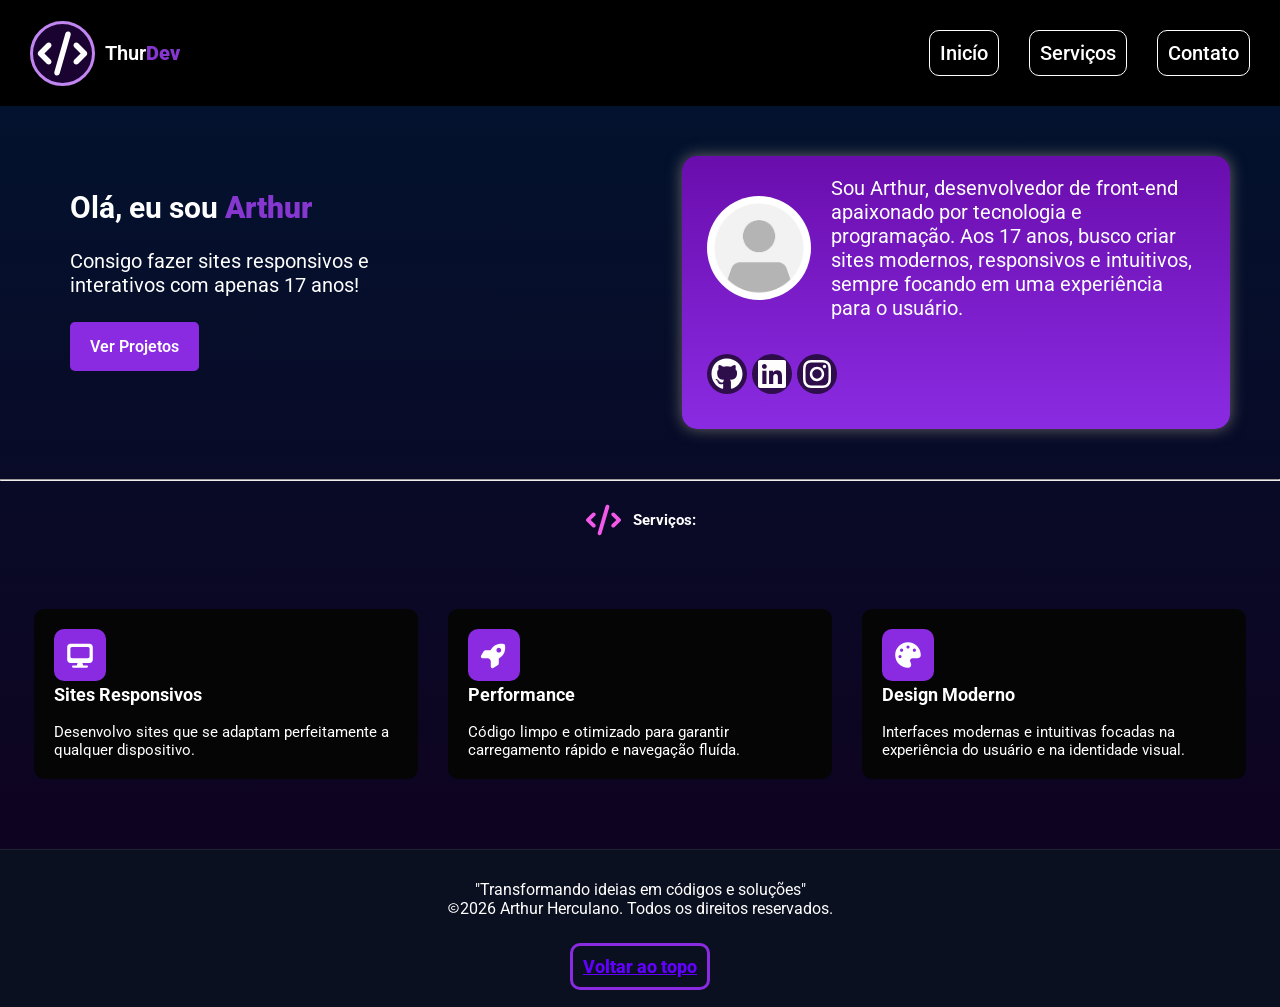
<file: index.html>
<!DOCTYPE html>
<html lang="en">
<head>
    <meta charset="UTF-8">
    <meta name="viewport" content="width=device-width, initial-scale=1.0">
    <title>ThurDev - Site</title>
    <link rel="stylesheet" href="index.css">
    <style>
        @import url('https://fonts.googleapis.com/css2?family=Roboto:ital,wght@0,100..900;1,100..900&display=swap');
    </style>
</head>
<body>
    <section class="inicio" id="topo">
        <div class="thur">
        <img src="code-solid-full.svg" alt=""> <br>
        <p class="dev">Thur<span>Dev</span></p>
        </div>
        <nav class="menu">
            <a href="#sobre" class="bnt">Inicío</a>
            <a href="#serv" class="bnt">Serviços</a>
            <a href="" class="bnt">Contato</a>
        </nav>
    </section>
    <section id="sobre" class="sobre">
        <div class="text">
        <h2>Olá, eu sou <span>Arthur</span></h2> <br>
        <p>Consigo fazer sites responsivos e <br>interativos com apenas 17 anos!</p>
        <button class="bntt" onclick="window.location.href='projetos.html'">Ver Projetos</button>
        </div>
        <nav class="info">
            <div class="imagem">
                <img src="images.png" alt="" class="perfil">
                <p>Sou Arthur, desenvolvedor de front-end apaixonado por tecnologia e programação. Aos 17 anos, busco criar sites modernos, responsivos e intuitivos, sempre focando em uma experiência para o usuário.</p> 
            </div> <br>
            <div class="apps">
            <a href="https://github.com/arthurherculano155-del" target="_blank" class="app">
                <img src="github-brands-solid-full.svg" alt="">
            </a>
            <a href="" target="_blank" class="app">
                <img src="linkedin-brands-solid-full.svg" alt="">
            </a>
            <a href="https://www.instagram.com/thur.thx_/" target="_blank" class="app">
                <img src="instagram-brands-solid-full.svg" alt="">
            </a>
            </div>
        </nav>
    </section>
    <section id="serv" class="serv">
            <hr>
             <div class="ter">
        <img src="code-solid-full(1).svg" alt="">
        <h1>Serviços:</h1>
    </div>
        <div class="container">
            <div class="card">
                <img src="desktop-solid-full.svg" alt="">
                <h3>Sites Responsivos</h3> <br>
                <p>Desenvolvo sites que se adaptam perfeitamente a qualquer dispositivo.</p>
            </div>
            <div class="card">
                <img src="rocket-solid-full.svg" alt="">
                <h3>Performance</h3> <br>
                <p>Código limpo e otimizado para garantir carregamento rápido e navegação fluída.</p>
            </div>
            <div class="card">
                <img src="palette-solid-full.svg" alt="">
                <h3>Design Moderno</h3> <br>
                <p>Interfaces modernas e intuitivas focadas na experiência do usuário e na identidade visual.</p>
            </div>
        </div>
    </section>
    <section class="final">
        <p>"Transformando ideias em códigos e soluções"</p>
        <p><img src="copyright-regular-full.svg" alt="">2026 Arthur Herculano. Todos os direitos reservados.</p> <br> <br>
        <a href="#topo">Voltar ao topo</a>
    </section>
</body>
</html>
</file>
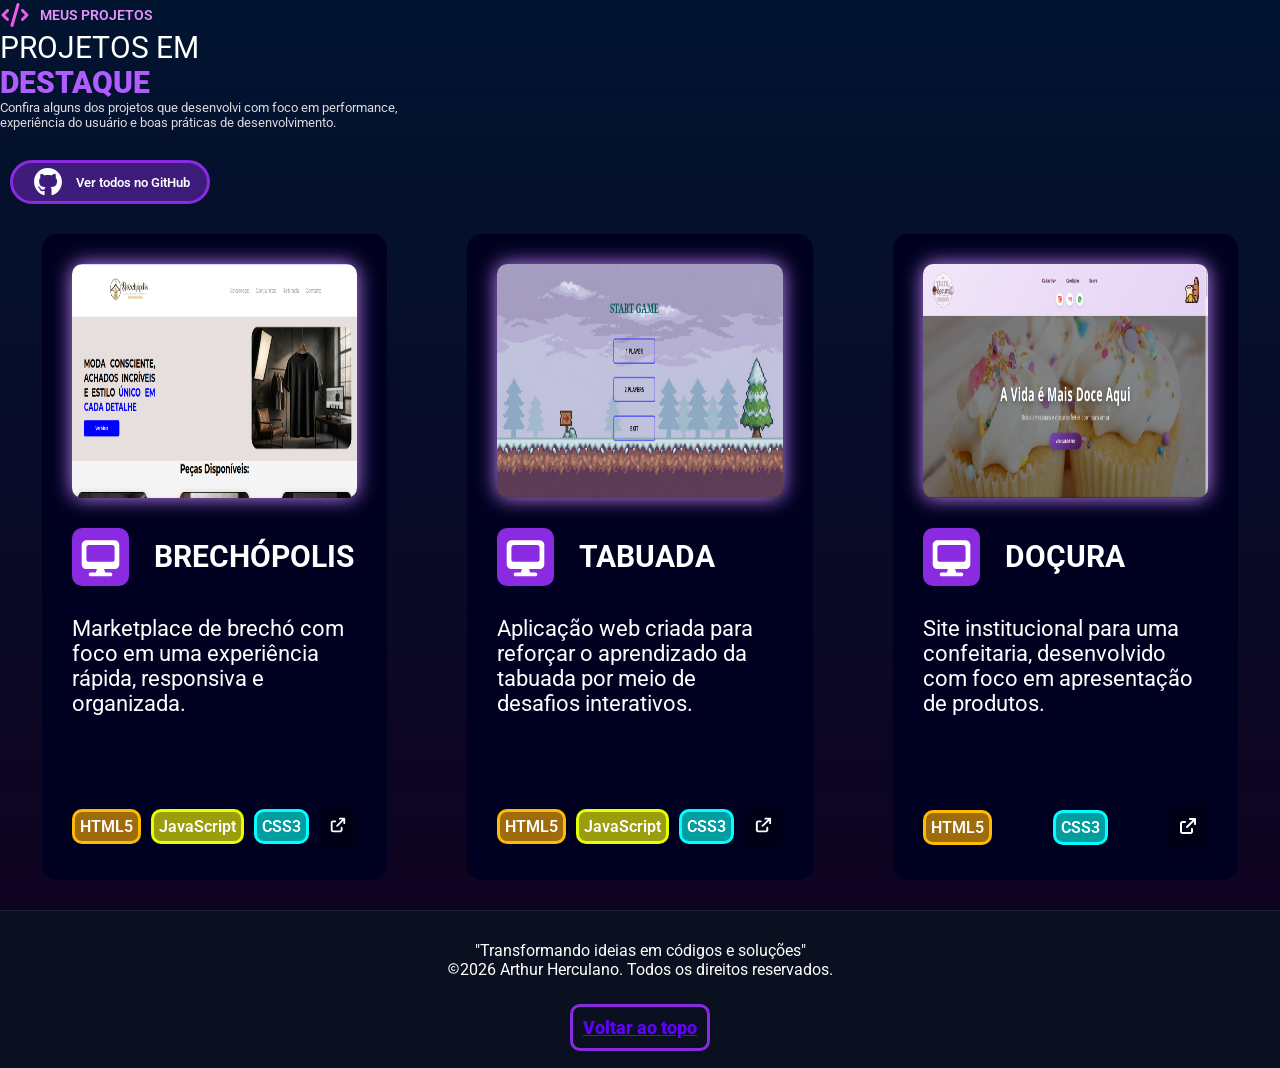
<file: projetos.html>
<!DOCTYPE html>
<html lang="en">
<head>
    <meta charset="UTF-8">
    <meta name="viewport" content="width=device-width, initial-scale=1.0">
    <title>Thur - Projetos</title>
    <link rel="stylesheet" href="projetos.css">
    <style>
        @import url('https://fonts.googleapis.com/css2?family=Roboto:ital,wght@0,100..900;1,100..900&display=swap');
    </style>
</head>
<body>
    <div class="topo" id="topo">
        <img src="code-solid-full(1).svg" alt=""> 
        <p>MEUS PROJETOS</p>
    </div>

    <div class="projetos">
    <h1>PROJETOS EM<br><span>DESTAQUE</span></h1>
    <p class="p">Confira alguns dos projetos que desenvolvi com foco em performance, <br> experiência do usuário e boas práticas de desenvolvimento.</p>
    </div>

        <button class="bnt" onclick="window.location.href='https://github.com/arthurherculano155-del?tab=repositories'">
        <img src="github-brands-solid-full.svg" alt="">
        Ver todos no GitHub
    </button>

    <section class="proj">
        <nav class="cards">
            <div class="card">
                <img src="Brech.png" alt="" class="img">
                <div class="site">
                <img src="desktop-solid-full.svg" alt="" class="logo">
                <h3>BRECHÓPOLIS</h3>
                </div>
                <p>Marketplace de brechó com foco em uma experiência rápida, responsiva e organizada.</p>


                <div class="tec">
                    <p class="html">HTML5</p>
                    <p class="javascript">JavaScript</p>
                    <p class="css">CSS3</p>

                    <a href="https://arthurherculano155-del.github.io/Brech-polis/" target="_blank">
                    <img src="arrow-up-right-from-square-solid-full.svg" alt="">
                </a>
                </div>
            </div>

                        <div class="card">
                <img src="TelaJogo.png" alt="" class="img">
                <div class="site">
                <img src="desktop-solid-full.svg" alt="" class="logo">
                <h3>TABUADA</h3>
                </div>
                <p>Aplicação web criada para reforçar o aprendizado da tabuada por meio de desafios interativos.</p>


                <div class="tec">
                    <p class="html">HTML5</p>
                    <p class="javascript">JavaScript</p>
                    <p class="css">CSS3</p>

                    <a href="https://arthurherculano155-del.github.io/TelaJogo/" target="_blank">
                    <img src="arrow-up-right-from-square-solid-full.svg" alt="">
                </a>
                </div>
            </div>

                <div class="card">
                <img src="PuraDoc.png" alt="" class="img">
                <div class="site">
                <img src="desktop-solid-full.svg" alt="" class="logo">
                <h3>DOÇURA</h3>
                </div>
                <p>Site institucional para uma confeitaria, desenvolvido com foco em apresentação de produtos.</p>


                <div class="tec">
                    <p class="html">HTML5</p>
                    <p class="css">CSS3</p>

                    <a href="https://arthurherculano155-del.github.io/PuraDocura/" target="_blank">
                    <img src="arrow-up-right-from-square-solid-full.svg" alt="">
                </a>
                </div>
            </div>
        </nav>
    </section>

        <section class="final">
        <p>"Transformando ideias em códigos e soluções"</p>
        <p><img src="copyright-regular-full.svg" alt="">2026 Arthur Herculano. Todos os direitos reservados.</p> <br> <br>
        <a href="#topo">Voltar ao topo</a>
    </section>
</body>
</html>
</file>
<file: index.css>
* {
    box-sizing: border-box;
    margin: 0;
    top: 0;
    overflow-x: hidden;
    font-family: "Roboto", sans-serif;
    font-optical-sizing: auto;
    font-style: normal;
    font-variation-settings:
    "wdth" 100;
}

html {
    font-size: 10px;
    scroll-behavior: smooth;
}

body {
    height: auto;
    background-image: linear-gradient(rgb(1, 20, 48), rgb(17, 0, 29));
    background-repeat: no-repeat;
    background-size: auto;
    overflow-x: hidden;
}

span {
    color: rgb(134, 55, 207);
    font-weight: 900;
}

.inicio {
    display: flex;
    justify-content: space-between;
    align-items: center;
    width: 100vw;
    height: auto;
    padding: 2rem;
    background-color: rgb(0, 0, 0);
}

.thur {
    display: flex;
    align-items: center;
    width: 110%;
    max-width: 650px;
}

.inicio img {
    width: 10%;
    margin: 0 1rem;
    padding: 0.2rem;
    border: 3px solid rgb(193, 134, 241);
    border-radius: 100%;
    background-color: rgb(27, 3, 49);
}

.inicio .dev {
    color: white;
    font-size: 2rem;
    font-weight: 600;
}

.menu {
    display: flex;
    flex-wrap: wrap;
    gap: 3rem;
    padding: 1rem;
}

.menu a {
    padding: 1rem;
    border: 1px solid white;
    border-radius: 10px;
    color: white;
    font-size: 2rem;
    font-weight: 500;
    text-decoration: none;
    cursor: pointer;
    transition: 0.2s;
}

.menu a:hover {
    color: rgb(164, 67, 255);
    border-color: rgb(164, 67, 255);
    text-decoration: underline;
    transform: scale(1.05);
}

.sobre {
    display: flex;
    justify-content: space-between;
    align-items: center;
    gap: 3rem;
    padding: 5rem;
}

.sobre .text {
    width: 100%;
    color: white;
    font-size: 2rem;
    padding: 2rem;
}

.sobre .text h2 {
    font-size: 3rem;
}

.bntt{
    padding: 1.5rem 2rem;
    color: white;
    border-radius: 5px;
    background-color: blueviolet;
    border: none;
    font-weight: 600;
    font-size: 1.6rem;
    margin: 2.5rem 0rem;
    transition: 0.4s;
    cursor: pointer;
}

.bntt:hover{
    transform: scale(1.05);
    text-decoration: underline;
    color: rgb(76, 3, 145);
    background-color: white;
}

.info {
    width: 90%;
    height: auto;
    padding: 2rem 2.5rem;
    border-radius: 1.5rem;
    background-image: linear-gradient(#6a0dad, #8a2be2);
    box-shadow: 0 0 15px rgb(102, 102, 102);
    color: white;
    font-size: 2rem;
    font-weight: 400;
    transition: 0.3s;
    cursor: default;
}

.info:hover {
    transform: scale(1.02);
}

.imagem {
    display: flex;
    justify-content: space-between;
    align-items: center;
    gap: 2rem;
}

.info img {
    width: 100%;
    border-radius: 100%;
}

.apps {
    width: 500px;
    padding: 1rem 0;
    align-items: center;
    overflow-y: hidden;
}

.info .app{
    width: 15%;
    margin: auto;
    text-decoration: none;
    transition: 0.2s;
}

.info .app img {
    width: 8%;
    margin: auto;
    border-radius: 100%;
    background-color: rgba(0, 0, 0, 0.651);
    transition: 0.3s;
}

.info .app img:hover {
    transform: scale(1.1);
}

.ter {
    display: flex;
    justify-content: center;
    align-items: center;
    gap: 1rem;
    margin: auto;
    color: white;
    margin-top: 2rem;
}

.ter img {
    width: 3vw;
}

.serv hr {
    width: 100vw;
    color: rgba(255, 255, 255, .08);
}

.container {
    display: flex;
    justify-content: center;
    gap: 3rem;
    width: 100vw;
    padding: 7rem 0;
    color: white;
    font-size: 1.5rem;
}

.container img {
    width: 15%;
    padding: 1rem;
    border-radius: 10px;
    background-color: blueviolet;
}

.card {
    width: 30%;
    padding: 2rem;
    border-radius: 10px;
    background-color: rgb(5, 5, 5);
    align-items: center;
    cursor: default;
    transition: ease-out 0.3s;
}

.card:hover {
    transform: translateY(-10px) scale(1.04);
}

.final {
    width: 100vw;
    padding: 3rem;
    background: #0b1020;
    border-top: 1px solid rgba(255, 255, 255, .08);
    color: white;
    font-size: 1.6rem;
    text-align: center;
    align-items: center;
    gap: 1rem;
}

.final a{
    color: rgb(98, 0, 255);
    font-weight: 800;
    padding: 1rem;
    background: none;
    border: 3px solid blueviolet;
    border-radius: 10px;
    font-size: 1.8rem;
}

.final img {
    width: 1%;
}

@media (max-width: 480px) {
    html {
        font-size: 10px;
        scroll-behavior: smooth;
    }

    .inicio {
        flex-direction: column;
        font-size: 2rem;
    }

    .inicio .menu {
        display: flex;
        justify-content: space-between;
        align-items: center;
        padding: 2rem;
        text-align: center;
    }

    .inicio .thur {
        flex-direction: column;
    }

    .inicio .thur img {
        width: 80px;
        margin: auto;
    }

    .menu {
        position: relative;
        right: 18px;
        width: 100vw;
        margin: auto;
    }

    .menu a {
        font-size: 3.5vw;
        font-weight: 600;
    }

    .sobre {
        flex-direction: column;
        width: 100vw;
        margin: auto;
        padding: 2rem 0;
        text-align: center;
    }

    .text h2 {
        font-size: 2rem;
    }

    .thur p {
        padding: 1rem;
    }

    .info {
        width: 90vw;
        margin: auto;
        flex-direction: column;
    }

    .info .imagem {
        flex-direction: column;
    }

    .info .imagem img {
        width: 120px;
    }

    .apps {
        position: relative;
        right: 40px;
        width: 100vw;
        margin: auto;
        justify-content: center;
    }

    .apps .app img {
        width: 12%;
    }

    .bntt{
        width: 50vw;
        margin: 3rem auto;
    }

    .ter img {
        width: 40px;
    }

    .container {
        flex-direction: column;
        gap: 5rem;
        margin: auto;
        font-size: 1.8rem;
    }

    .card {
        width: 90vw;
        margin: auto;
    }

    .card img {
        width: 40%;
    }

    .final img {
        width: 5vw;
    }
}
</file>
<file: projetos.css>
*{
    box-sizing: border-box;
    margin: 0;
    top: 0; 
    font-family: "Roboto", sans-serif;
    font-optical-sizing: auto;
    font-style: normal;
    font-variation-settings:
    "wdth" 100;   
}

html{
    font-size: 10px;
    scroll-behavior: smooth;
}

body{
    overflow-x: hidden;
    background-image: linear-gradient(rgb(1, 20, 48), rgb(17, 0, 29));
    background-repeat: no-repeat;
    background-size: cover;
}

span {
    color: rgb(176, 92, 255);
    font-weight: 900;
}

.topo{
    display: flex;
    gap: 1rem;
    align-items: center;
    width: 200px;
    font-size: 1.4rem;
    font-weight: 600;
    color: rgb(231, 147, 252);

}

.bnt{
    display: flex;
    color: white;
    background: rgba(137, 43, 226, 0.432);
    align-items: center;
    border: 3px solid blueviolet;
    width: 200px;
    border-radius: 1000px;
    font-weight: 600;
    justify-content: center;
    gap: 1rem;
    margin: 3rem 1rem 0rem;
    transition: 0.2s;
    cursor: pointer;
}

.bnt:hover{
    transform: scale(1.05);
}

.bnt img{
    width: 20%;
}

.topo img{
    width: 15%;
}

.projetos h1{
    color: white;
    font-size: 3rem;
    font-weight: 400;
}

.projetos p{
    color: rgb(219, 219, 219);
    font-size: 1.3rem;
}

.proj{
    width: 100%;
    display: flex;
    padding: 3rem;
    justify-content: center;
}

.cards{
    display: flex;
    justify-content: center;
    gap: 8rem;
    color: white;
    font-size: 2.2rem;
    flex-wrap: wrap;
}

.site{
    display: flex;
    align-items: center;
    font-weight: 600;
    margin: 3rem 0rem;
    gap: 2.5rem;
    font-size: 2.6rem;
}

.card .img{
    width: 100%;
    height: 26vh;
    border-radius: 10px;
    box-shadow: 0px 0px 20px rgb(195, 135, 252);
}

.card .logo{
    width: 20%;
    background-color: blueviolet;
    border-radius: 1rem;
    padding: 0.5rem;
}

.card{
    width: 27vw;
    display: flex;
    flex-direction: column;
    border-radius: 15px;
    padding: 3rem;
    background-color: rgb(0, 0, 32);
    cursor: default;
    transition:  ease-out 0.3s;
}

.card:hover{
    transform: translateY(-10px) scale(1.02);
}

.tec{
    display: flex;
    gap: 1rem;
    margin-top: 9rem;
    align-items: center;
    font-size: 1.6rem;
    justify-content: space-between;
}

.tec p{
    padding: 0.5rem;
    font-weight: 600;
    border-radius: 10px;
}

.css{
    background-color: rgba(1, 250, 237, 0.63);
    border: 3px solid rgb(0, 255, 255);
}

.javascript{
    background-color: rgba(246, 250, 1, 0.63);
    border: 3px solid rgb(229, 255, 0);
}

.html{
    background-color: rgba(250, 171, 1, 0.63);
    border: 3px solid rgb(255, 187, 0);
}

.tec a{
    width: 40px;
    background-color: rgba(0, 0, 0, 0.288);
    padding: 1rem;
    border-radius: 10px;
    float: right;
    align-items: center;
    transition:  0.25s;
}

.tec a:hover{
    transform: scale(1.1);
    background-color: rgba(0, 0, 0, 0.541);
}

.tec a img{
    width: 100%;
}

.final {
    width: 100vw;
    padding: 3rem;
    background: #0b1020;
    border-top: 1px solid rgba(255, 255, 255, .08);
    color: white;
    font-size: 1.6rem;
    text-align: center;
    align-items: center;
    gap: 1rem;
}

.final a{
    color: rgb(98, 0, 255);
    font-weight: 800;
    padding: 1rem;
    background: none;
    border: 3px solid blueviolet;
    border-radius: 10px;
    font-size: 1.8rem;
}

.final img {
    width: 1%;
}

@media (max-width: 480px){
    html{
        font-size: 10px;
        scroll-behavior: smooth;
    }

    h1{
        text-align: center;
    }

    .p{
        text-align: justify;
        margin: 2rem auto 0.5rem;
        width: 80%;
    }

    .cards{
        flex-direction: column;
    }

    .card .img {
        height: 50%;
    }

    .card .logo{
        width: 50px;
    }

    .card .site{
        font-size: 2rem;
    }

    .card{
        width: 90vw;
    }

    .tec p{
        font-size: 1.3rem;
    }

    .bnt{
        position: static;
        margin: 3rem auto 1rem;
    }

    .final img {
        width: 5vw;
    }
}
</file>
